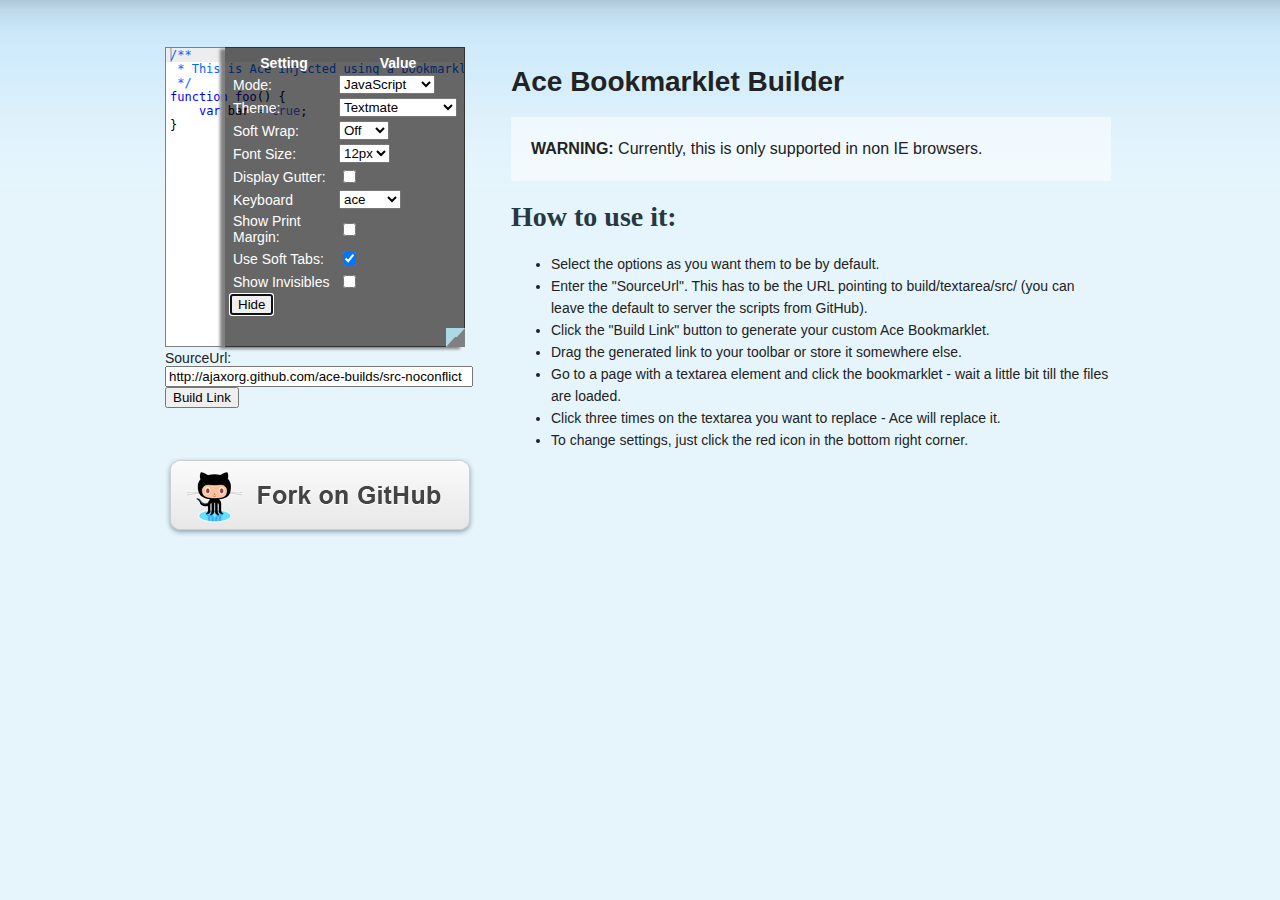
<file: static/ace-builds/demo/bookmarklet/index.html>
<!DOCTYPE html>
<html lang="en">
<head>
  <meta charset="UTF-8">
  <meta http-equiv="X-UA-Compatible" content="IE=edge,chrome=1">
  <link href="style.css" rel="stylesheet" type="text/css">
  <title>Ace Bookmarklet Builder</title>
</head>
<body>

<div id="wrapper">

<div class="content" style="width: 950px">
    <div class="column1" style="margin-top: 47px">
        <textarea id="textarea" style="width:300px; height:300px">
/**
 * This is Ace injected using a bookmarklet.
 */
function foo() {
    var bar = true;
}</textarea><br>
        SourceUrl: <br>
        <input id="srcURL" style="width:300px" value="http://ajaxorg.github.com/ace-builds/src-noconflict"></input><br>
        <button id="buBuild">Build Link</button> <br> <a href="#"></a>
        <a href="https://github.com/ajaxorg/ace/">
            <div class="fork_on_github" ></div>
        </a>
    </div>
    <div class="column2">
        <h1>Ace Bookmarklet Builder</h1>

        <p id="first">
        <strong>WARNING:</strong> Currently, this is only supported in non IE browsers.
        </p>

        <h2>How to use it:</h2>
        <ul>
            <li>Select the options as you want them to be by default.</li>
            <li>Enter the "SourceUrl". This has to be the URL pointing to build/textarea/src/ (you can leave the default to server the scripts from GitHub).</li>
            <li>Click the "Build Link" button to generate your custom Ace Bookmarklet.</li>
            <li>Drag the generated link to your toolbar or store it somewhere else.</li>
            <li>Go to a page with a textarea element and click the bookmarklet - wait a little bit till the files are loaded.</li>
            <li>Click three times on the textarea you want to replace - Ace will replace it.</li>
            <li>To change settings, just click the red icon in the bottom right corner.</li>
        </ul>
    </div>
</div>
</div>

<script>

function inject(options, callback) {
    var baseUrl = options.baseUrl || "../../src-noconflict";
    
    var load = function(path, callback) {
        var head = document.getElementsByTagName('head')[0];
        var s = document.createElement('script');

        s.src = baseUrl + "/" + path;
        head.appendChild(s);

        s.onload = s.onreadystatechange = function(_, isAbort) {
            if (isAbort || !s.readyState || s.readyState == "loaded" || s.readyState == "complete") {
                s = s.onload = s.onreadystatechange = null;
                if (!isAbort)
                    callback();
            }
        };
    };

    load("ace.js", function() {
        ace.config.loadModule("ace/ext/textarea", function() {
            var event = ace.require("ace/lib/event");
            var areas = document.getElementsByTagName("textarea");
            for (var i = 0; i < areas.length; i++) {
                event.addListener(areas[i], "click", function(e) {
                    if (e.detail == 3) {
                        ace.transformTextarea(e.target, options.ace);
                    }
                });
            }
            callback && callback();
        });
    });
}

// Call the inject function to load the ace files.
var textAce;
inject({}, function () {
    // Transform the textarea on the page into an ace editor.    
    var t = document.querySelector("textarea");
    textAce = ace.require("ace/ext/textarea").transformTextarea(t);
    setTimeout(function(){textAce.setDisplaySettings(true)});
});


document.getElementById("buBuild").onclick = function() {
    var injectSrc = inject.toString().split("\n").join("");
    injectSrc = injectSrc.replace(/\s+/g, " ");

    var options = textAce.getOptions();
    options.baseUrl = document.getElementById("srcURL").value;

    var a = document.querySelector("a");
    a.href = "javascript:(" + injectSrc + ")(" + JSON.stringify(options) + ")";
    a.innerHTML = "Ace Bookmarklet Link";
}

</script>

</body>
</html>
</file>
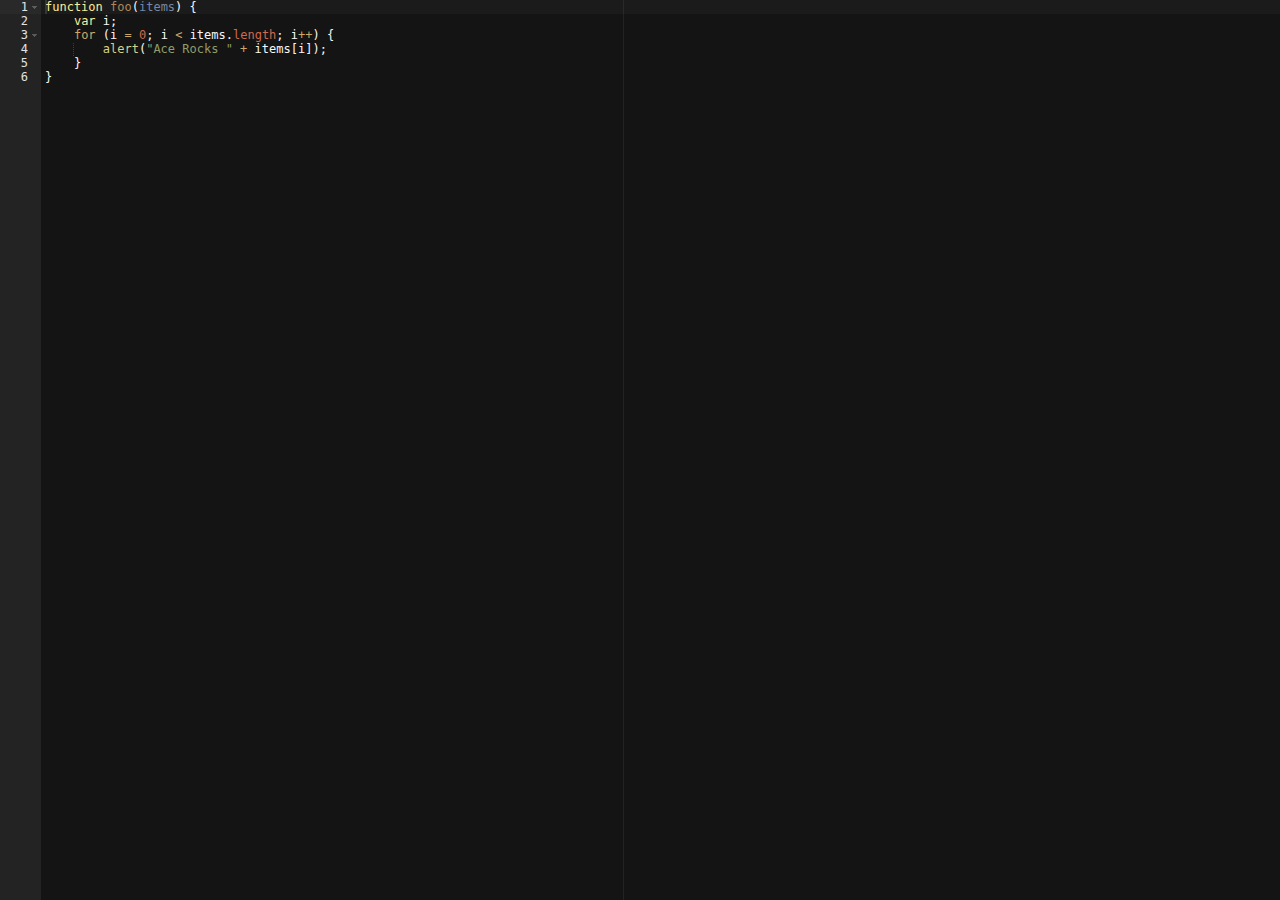
<file: static/ace-builds/editor.html>
<!DOCTYPE html>
<html lang="en">
<head>
  <meta charset="UTF-8">
  <meta http-equiv="X-UA-Compatible" content="IE=edge,chrome=1">
  <title>Editor</title>
  <style type="text/css" media="screen">
    body {
        overflow: hidden;
    }

    #editor {
        margin: 0;
        position: absolute;
        top: 0;
        bottom: 0;
        left: 0;
        right: 0;
    }
  </style>
</head>
<body>

<pre id="editor">function foo(items) {
    var i;
    for (i = 0; i &lt; items.length; i++) {
        alert("Ace Rocks " + items[i]);
    }
}</pre>

<script src="src-noconflict/ace.js" type="text/javascript" charset="utf-8"></script>
<script>
    var editor = ace.edit("editor");
    editor.setTheme("ace/theme/twilight");
    editor.getSession().setMode("ace/mode/javascript");
</script>

</body>
</html>
</file>
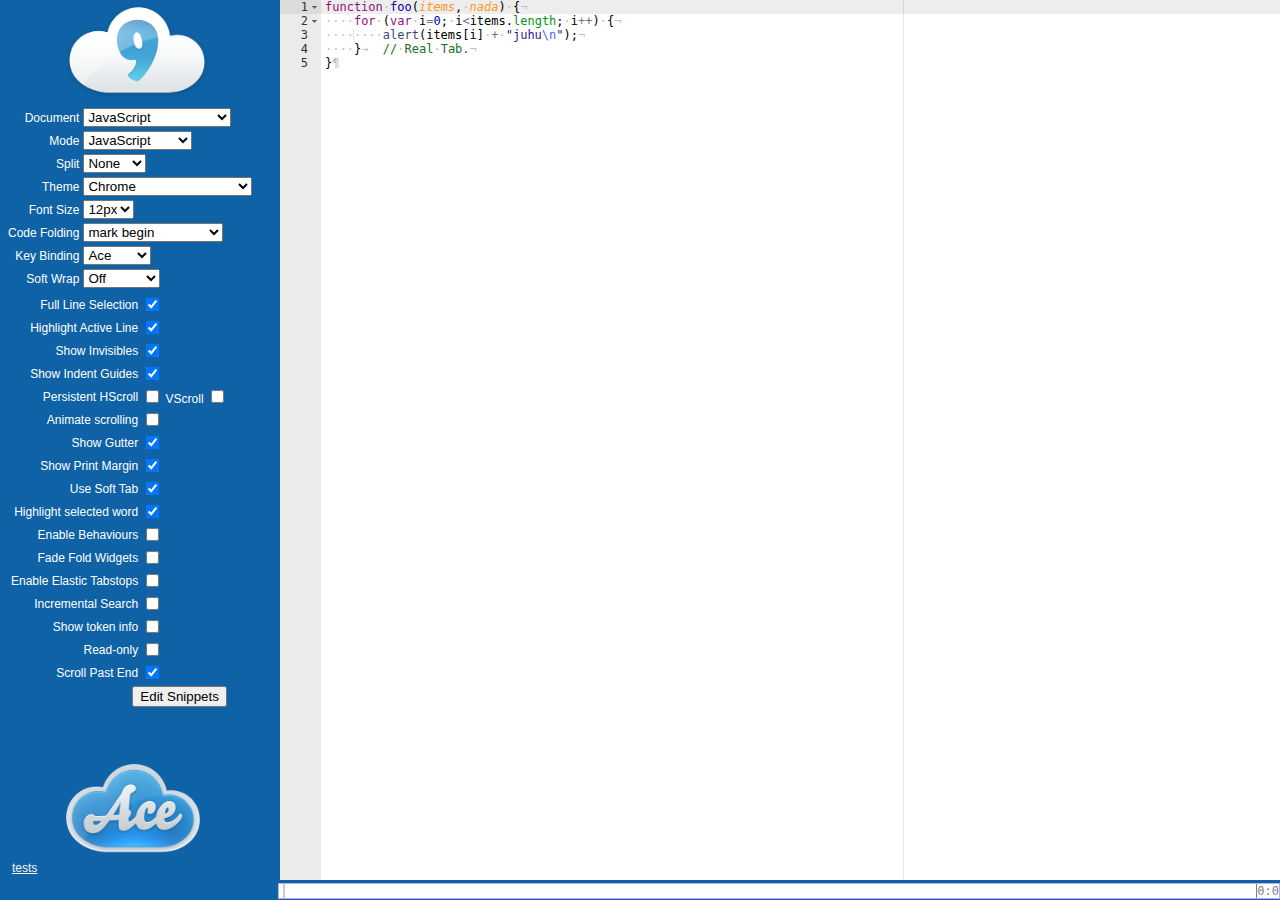
<file: static/ace-builds/kitchen-sink.html>
<!DOCTYPE html>

<html lang="en">
<head>
    <meta http-equiv="Content-Type" content="text/html; charset=utf-8">
    <title>Ace Kitchen Sink</title>
    <meta name="author" content="Fabian Jakobs">
    <!--
    Ace
      version 1.1.8
      commit  
    -->

    <link rel="stylesheet" href="demo/kitchen-sink/styles.css" type="text/css" media="screen" charset="utf-8">
    <script async="true" src="https://use.edgefonts.net/source-code-pro.js"></script>

    <link href="./doc/site/images/favicon.ico" rel="icon" type="image/x-icon">
</head>
<body>
<div id="optionsPanel" style="position:absolute;height:100%;width:260px">
  <a href="http://c9.io" title="Cloud9 IDE | Your code anywhere, anytime">
    <img id="c9-logo" src="demo/kitchen-sink/logo.png" style="width: 172px;margin: -9px 30px -12px 51px;">
  </a>
  <div style="position: absolute; overflow: hidden; top:100px; bottom:0">
  <div style="width: 120%; height:100%; overflow-y: scroll">

  <table id="controls">
    <tr>
      <td>
        <label for="doc">Document</label>
      </td><td>
        <select id="doc" size="1">
        </select>
      </td>
    </tr>
    <tr>
      <td >
        <label for="mode">Mode</label>
      </td><td>
        <select id="mode" size="1">
        </select>
      </td>
    </tr>
    <tr>
      <td>
        <label for="split">Split</label>
      </td><td>
        <select id="split" size="1">
          <option value="none">None</option>
          <option value="below">Below</option>
          <option value="beside">Beside</option>
        </select>
      </td>
    </tr>
    <tr>
      <td >
        <label for="theme">Theme</label>
      </td><td>
        <select id="theme" size="1">
          
        </select>
      </td>
    </tr>
    <tr>
      <td>
        <label for="fontsize">Font Size</label>
      </td><td>
        <select id="fontsize" size="1">
          <option value="10px">10px</option>
          <option value="11px">11px</option>
          <option value="12px" selected="selected">12px</option>
          <option value="13px">13px</option>
          <option value="14px">14px</option>
          <option value="16px">16px</option>
          <option value="18px">18px</option>
          <option value="20px">20px</option>
          <option value="24px">24px</option>
        </select>
      </td>
    </tr>
    <tr>
      <td>
        <label for="folding">Code Folding</label>
      </td><td>
        <select id="folding" size="1">
          <option value="manual">manual</option>
          <option value="markbegin" selected="selected">mark begin</option>
          <option value="markbeginend">mark begin and end</option>
        </select>
      </td>
    </tr>
    <tr>
      <td >
        <label for="keybinding">Key Binding</label>
      </td><td>
        <select id="keybinding" size="1">
          <option value="ace">Ace</option>
          <option value="vim">Vim</option>
          <option value="emacs">Emacs</option>
          <option value="custom">Custom</option>
        </select>
      </td>
    </tr>
    <tr>
      <td >
        <label for="soft_wrap">Soft Wrap</label>
      </td><td>
        <select id="soft_wrap" size="1">
          <option value="off">Off</option>
          <option value="40">40 Chars</option>
          <option value="80">80 Chars</option>
          <option value="free">Free</option>
        </select>
      </td>
    </tr>

    <tr><td colspan="2">
    <table id="more-controls">
    <tr>
      <td>
        <label for="select_style">Full Line Selection</label>
      </td><td>
        <input type="checkbox" name="select_style" id="select_style" checked>
      </td>
    </tr>
    <tr>
      <td>
        <label for="highlight_active">Highlight Active Line</label>
      </td><td>
        <input type="checkbox" name="highlight_active" id="highlight_active" checked>
      </td>
    </tr>
    <tr>
      <td >
        <label for="show_hidden">Show Invisibles</label>
      </td><td>
        <input type="checkbox" name="show_hidden" id="show_hidden" checked>
      </td>
    </tr>
    <tr>
      <td >
        <label for="display_indent_guides">Show Indent Guides</label>
      </td><td>
        <input type="checkbox" name="display_indent_guides" id="display_indent_guides" checked>
      </td>
    </tr>
    <tr>
      <td >
        <label for="show_hscroll">Persistent HScroll</label>
      </td><td>
        <input type="checkbox" name="show_hscroll" id="show_hscroll">
		<label for="show_hscroll">VScroll</label>
        <input type="checkbox" name="show_vscroll" id="show_vscroll">
      </td>
    </tr>
    <tr>
      <td >
        <label for="animate_scroll">Animate scrolling</label>
      </td><td>
        <input type="checkbox" name="animate_scroll" id="animate_scroll">
      </td>
    </tr>
    <tr>
      <td >
        <label for="show_gutter">Show Gutter</label>
      </td><td>
        <input type="checkbox" id="show_gutter" checked>
      </td>
    </tr>
    <tr>
      <td >
        <label for="show_print_margin">Show Print Margin</label>
      </td><td>
        <input type="checkbox" id="show_print_margin" checked>
      </td>
    </tr>
    <tr>
      <td >
        <label for="soft_tab">Use Soft Tab</label>
      </td><td>
        <input type="checkbox" id="soft_tab" checked>
      </td>
    </tr>
    <tr>
      <td >
        <label for="highlight_selected_word">Highlight selected word</label>
      </td>
      <td>
        <input type="checkbox" id="highlight_selected_word" checked>
      </td>
    </tr>
    <tr>
      <td >
        <label for="enable_behaviours">Enable Behaviours</label>
      </td>
      <td>
        <input type="checkbox" id="enable_behaviours">
      </td>
    </tr>
    <tr>
      <td >
        <label for="fade_fold_widgets">Fade Fold Widgets</label>
      </td>
      <td>
        <input type="checkbox" id="fade_fold_widgets">
      </td>
    </tr>
    <tr>
      <td >
        <label for="elastic_tabstops">Enable Elastic Tabstops</label>
      </td>
      <td>
        <input type="checkbox" id="elastic_tabstops">
      </td>
    </tr>
    <tr>
      <td >
        <label for="isearch">Incremental Search</label>
      </td>
      <td>
        <input type="checkbox" id="isearch">
      </td>
    </tr>
    <tr>
      <td >
        <label for="highlight_token">Show token info</label>
      </td>
      <td>
        <input type="checkbox" id="highlight_token">
      </td>
    </tr>
    <tr>
      <td >
        <label for="read_only">Read-only</label>
      </td>
      <td>
        <input type="checkbox" id="read_only">
      </td>
    </tr>
    <tr>
      <td >
        <label for="scrollPastEnd">Scroll Past End</label>
      </td>
      <td>
        <input type="checkbox" id="scrollPastEnd" checked>
      </td>
    </tr>
    <tr>
      <td colspan="2">
        <input type="button" value="Edit Snippets" onclick="env.editSnippets()">
      </td>
    </tr>
  </table>
  </td></tr>
  </table>
  
  <a href="http://ace.c9.io">
    <img id="ace-logo" src="demo/kitchen-sink/ace-logo.png" style="width: 134px;margin: 46px 0px 4px 66px;">
  </a>
  <div><a target="_test" href="./lib/ace/test/tests.html"
    style="color: whitesmoke; text-align: left; padding: 1em;">tests</a>
  </div>
  </div>
  </div>
</div>
  <div id="editor-container"></div>




  <script src="src/ace.js" data-ace-base="src" type="text/javascript" charset="utf-8"></script>
  <script src="src/keybinding-vim.js"></script>
  <script src="src/keybinding-emacs.js"></script>
  <script src="demo/kitchen-sink/demo.js"></script>
  <script type="text/javascript" charset="utf-8">
    require("kitchen-sink/demo");
  </script>
    

</body>
</html>
</file>
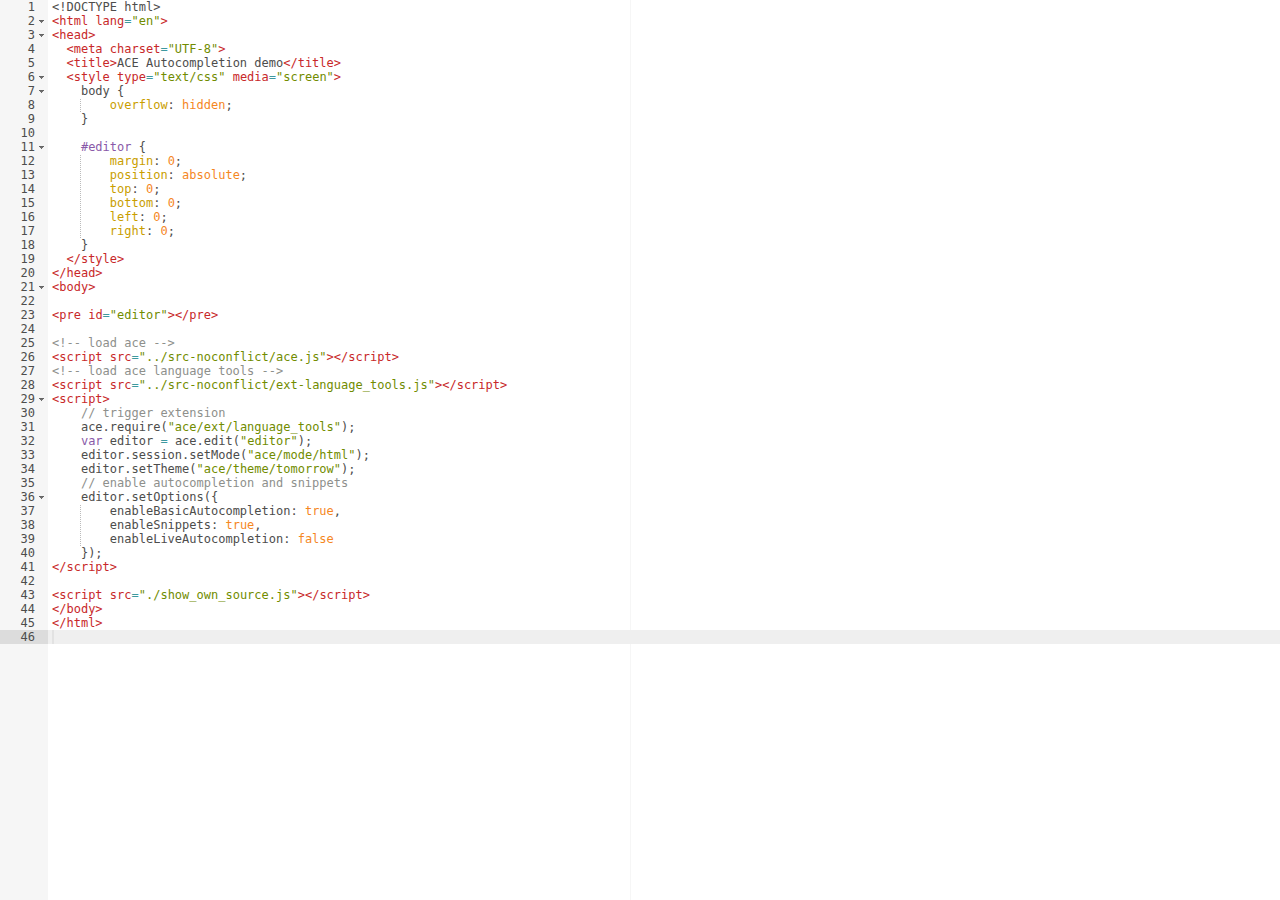
<file: static/ace-builds/demo/autocompletion.html>
<!DOCTYPE html>
<html lang="en">
<head>
  <meta charset="UTF-8">
  <title>ACE Autocompletion demo</title>
  <style type="text/css" media="screen">
    body {
        overflow: hidden;
    }
    
    #editor { 
        margin: 0;
        position: absolute;
        top: 0;
        bottom: 0;
        left: 0;
        right: 0;
    }
  </style>
</head>
<body>

<pre id="editor"></pre>

<!-- load ace -->
<script src="../src-noconflict/ace.js"></script>
<!-- load ace language tools -->
<script src="../src-noconflict/ext-language_tools.js"></script>
<script>
    // trigger extension
    ace.require("ace/ext/language_tools");
    var editor = ace.edit("editor");
    editor.session.setMode("ace/mode/html");
    editor.setTheme("ace/theme/tomorrow");
    // enable autocompletion and snippets
    editor.setOptions({
        enableBasicAutocompletion: true,
        enableSnippets: true,
        enableLiveAutocompletion: false
    });
</script>

<script src="./show_own_source.js"></script>
</body>
</html>
</file>
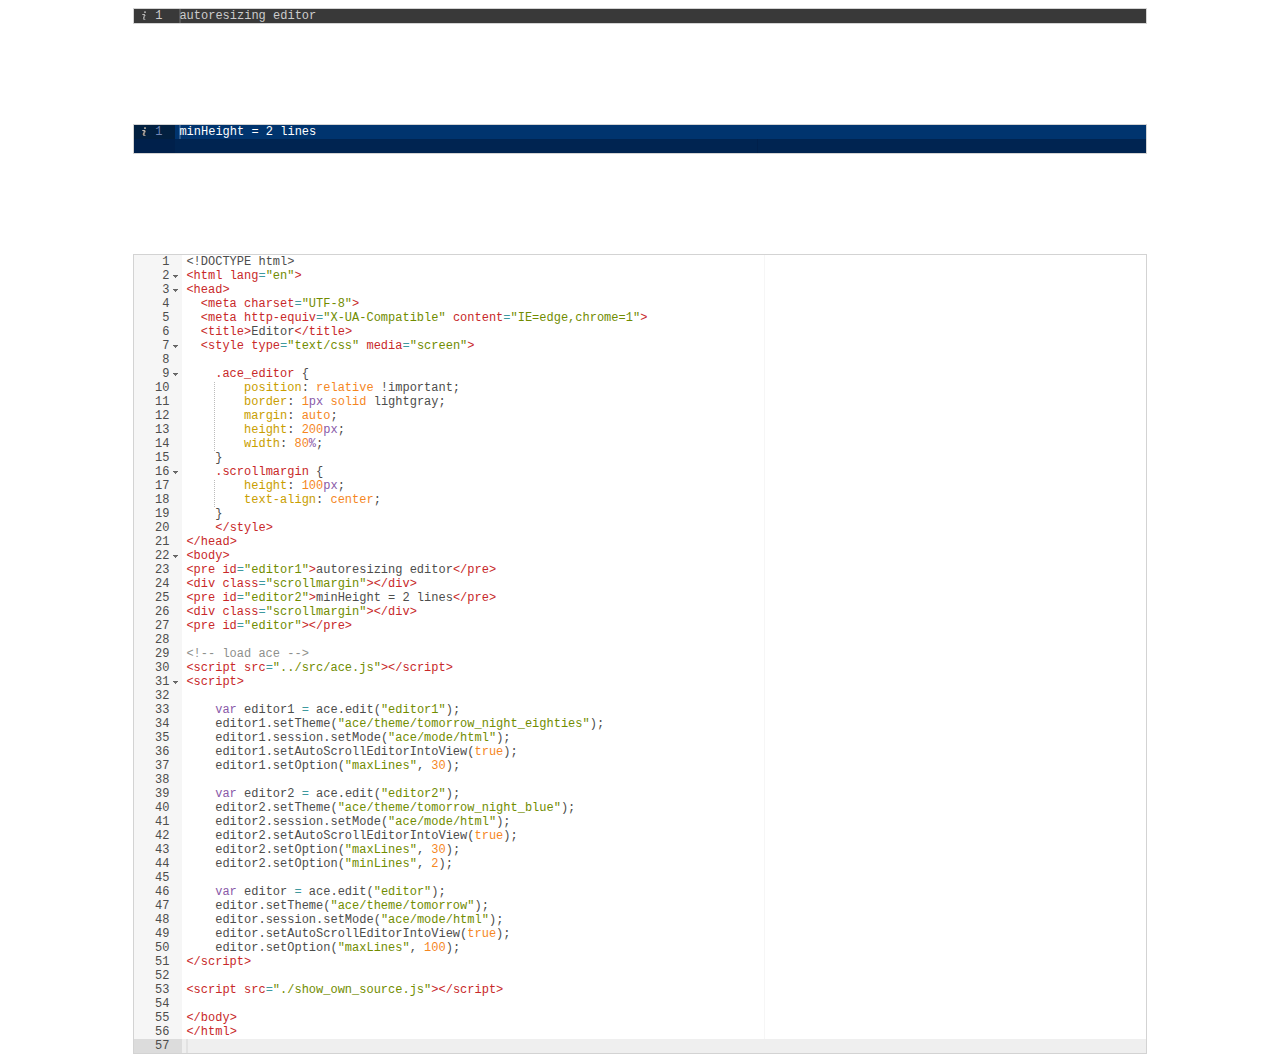
<file: static/ace-builds/demo/autoresize.html>
<!DOCTYPE html>
<html lang="en">
<head>
  <meta charset="UTF-8">
  <meta http-equiv="X-UA-Compatible" content="IE=edge,chrome=1">
  <title>Editor</title>
  <style type="text/css" media="screen">

	.ace_editor {
		position: relative !important;
		border: 1px solid lightgray;
		margin: auto;
		height: 200px;
		width: 80%;
	}
	.scrollmargin {
		height: 100px;
        text-align: center;
	}
    </style>
</head>
<body>
<pre id="editor1">autoresizing editor</pre>
<div class="scrollmargin"></div>
<pre id="editor2">minHeight = 2 lines</pre>
<div class="scrollmargin"></div>
<pre id="editor"></pre>

<!-- load ace -->
<script src="../src/ace.js"></script>
<script>

    var editor1 = ace.edit("editor1");
    editor1.setTheme("ace/theme/tomorrow_night_eighties");
    editor1.session.setMode("ace/mode/html");
    editor1.setAutoScrollEditorIntoView(true);
    editor1.setOption("maxLines", 30);

    var editor2 = ace.edit("editor2");
    editor2.setTheme("ace/theme/tomorrow_night_blue");
    editor2.session.setMode("ace/mode/html");
    editor2.setAutoScrollEditorIntoView(true);
    editor2.setOption("maxLines", 30);
    editor2.setOption("minLines", 2);

    var editor = ace.edit("editor");
    editor.setTheme("ace/theme/tomorrow");
    editor.session.setMode("ace/mode/html");
    editor.setAutoScrollEditorIntoView(true);
    editor.setOption("maxLines", 100);
</script>

<script src="./show_own_source.js"></script>

</body>
</html>
</file>
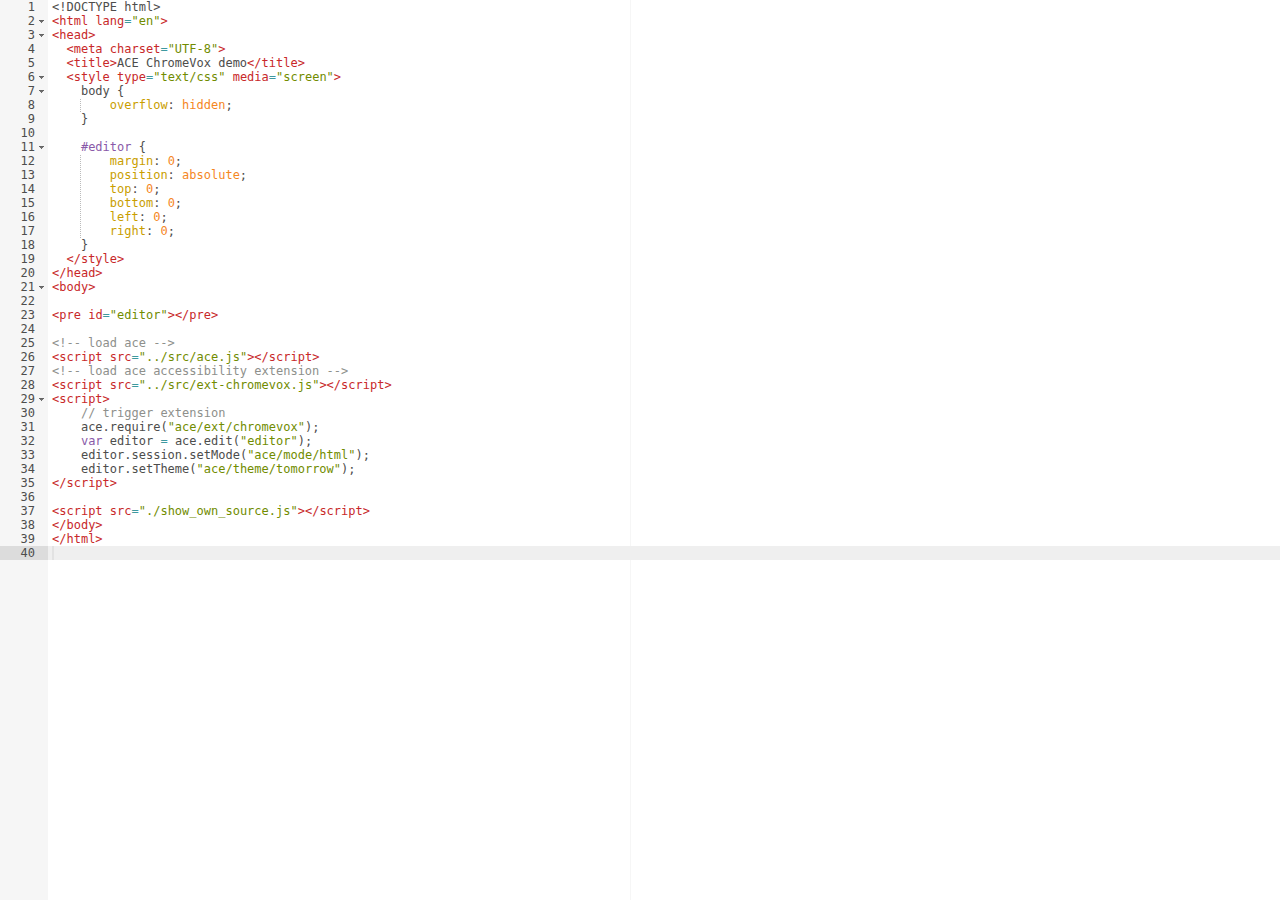
<file: static/ace-builds/demo/chromevox.html>
<!DOCTYPE html>
<html lang="en">
<head>
  <meta charset="UTF-8">
  <title>ACE ChromeVox demo</title>
  <style type="text/css" media="screen">
    body {
        overflow: hidden;
    }

    #editor {
        margin: 0;
        position: absolute;
        top: 0;
        bottom: 0;
        left: 0;
        right: 0;
    }
  </style>
</head>
<body>

<pre id="editor"></pre>

<!-- load ace -->
<script src="../src/ace.js"></script>
<!-- load ace accessibility extension -->
<script src="../src/ext-chromevox.js"></script>
<script>
    // trigger extension
    ace.require("ace/ext/chromevox");
    var editor = ace.edit("editor");
    editor.session.setMode("ace/mode/html");
    editor.setTheme("ace/theme/tomorrow");
</script>

<script src="./show_own_source.js"></script>
</body>
</html>
</file>
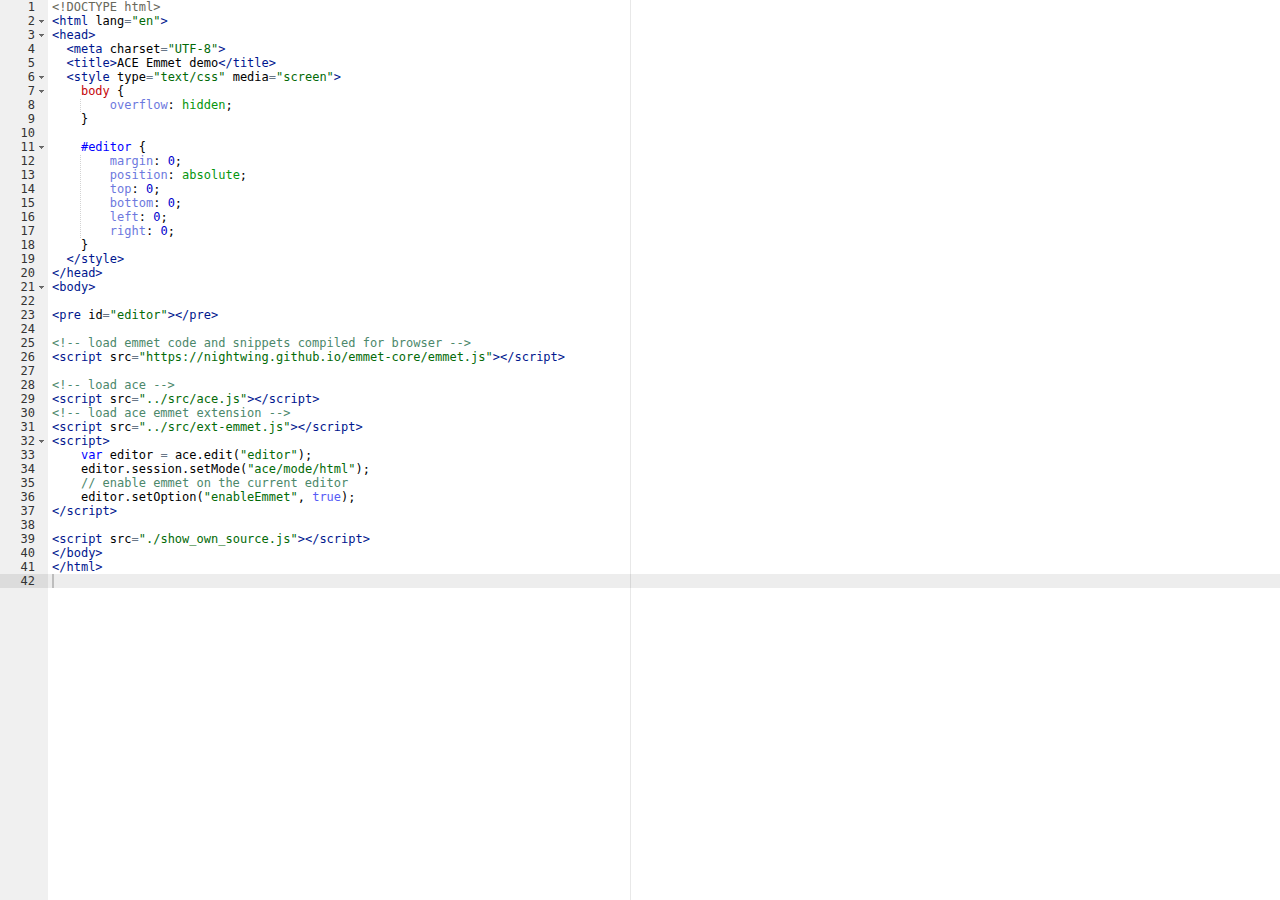
<file: static/ace-builds/demo/emmet.html>
<!DOCTYPE html>
<html lang="en">
<head>
  <meta charset="UTF-8">
  <title>ACE Emmet demo</title>
  <style type="text/css" media="screen">
    body {
        overflow: hidden;
    }
    
    #editor { 
        margin: 0;
        position: absolute;
        top: 0;
        bottom: 0;
        left: 0;
        right: 0;
    }
  </style>
</head>
<body>

<pre id="editor"></pre>

<!-- load emmet code and snippets compiled for browser -->
<script src="https://nightwing.github.io/emmet-core/emmet.js"></script>

<!-- load ace -->
<script src="../src/ace.js"></script>
<!-- load ace emmet extension -->
<script src="../src/ext-emmet.js"></script>
<script>
    var editor = ace.edit("editor");
    editor.session.setMode("ace/mode/html");
    // enable emmet on the current editor
    editor.setOption("enableEmmet", true);
</script>

<script src="./show_own_source.js"></script>
</body>
</html>
</file>
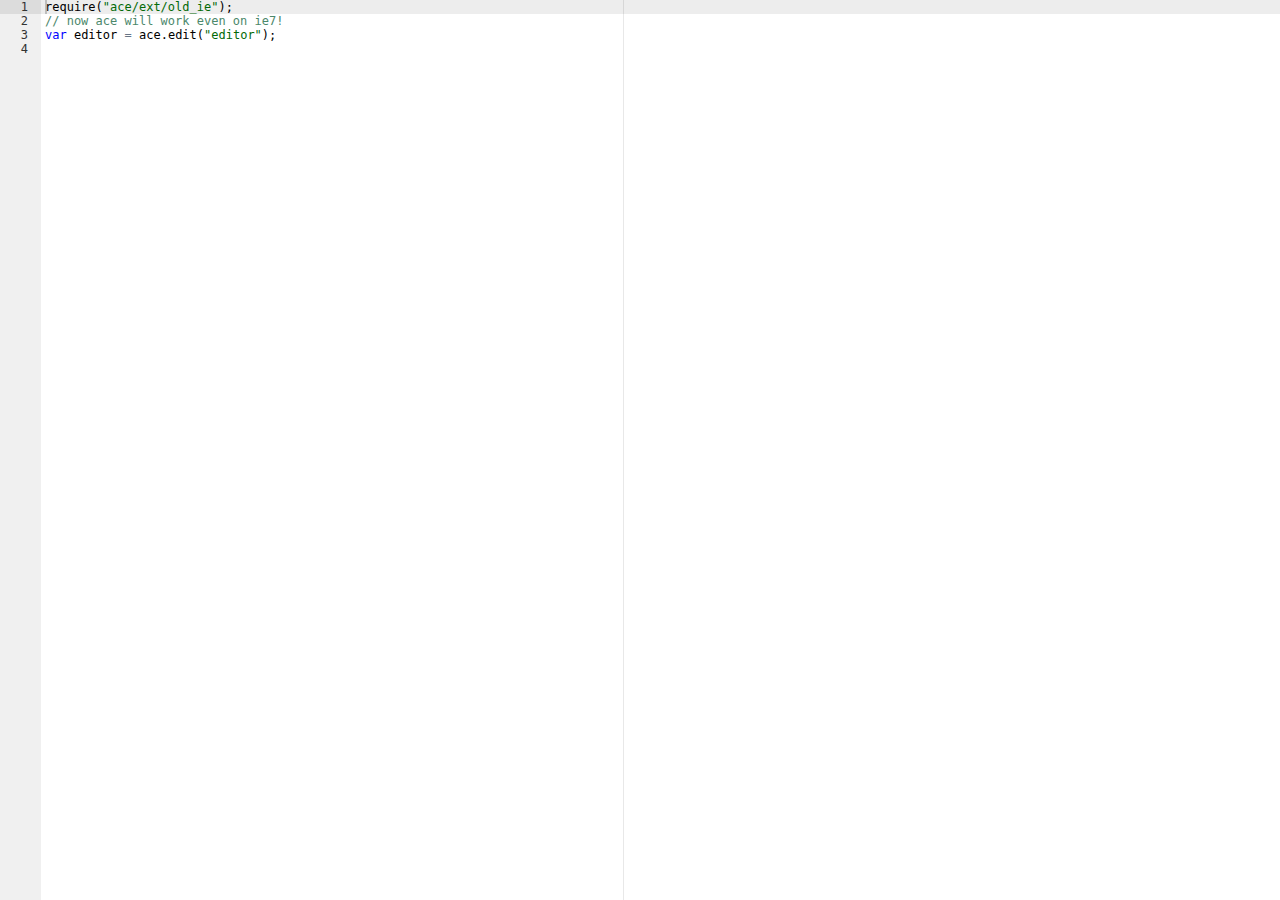
<file: static/ace-builds/demo/ie7.html>
<!DOCTYPE html>
<html lang="en">
<head>
  <meta charset="UTF-8">
  <meta http-equiv="X-UA-Compatible" content="IE=edge,chrome=1">
  <title>ACE Editor StatusBar Demo</title>
  <style type="text/css" media="screen">
    /*!important without this top: 0; bottom: 0 doesn't work on old ie */
    body, html {
        position: absolute;
        top: 0px; bottom: 0; left: 0; right: 0;
        margin:0; padding:0;
        overflow:hidden
    }
    
    #editor { 
        margin: 0;
        position: absolute;
        top: 0; bottom: 0; left: 0; right: 0;
    }
  </style>
</head>
<body>

<pre id="editor">
require("ace/ext/old_ie");
// now ace will work even on ie7!
var editor = ace.edit("editor");
</pre>
    
<script src="../src/ace.js"></script>
<script src="../src/ext-old_ie.js"></script>
<script>
    // before creating an editor patch up things for old ie
    require("ace/ext/old_ie");
    // now ace will work even on ie7!
    var editor = ace.edit("editor");
    editor.setTheme("ace/theme/textmate");
    editor.session.setMode("ace/mode/javascript");
</script>


</body>
</html>
</file>
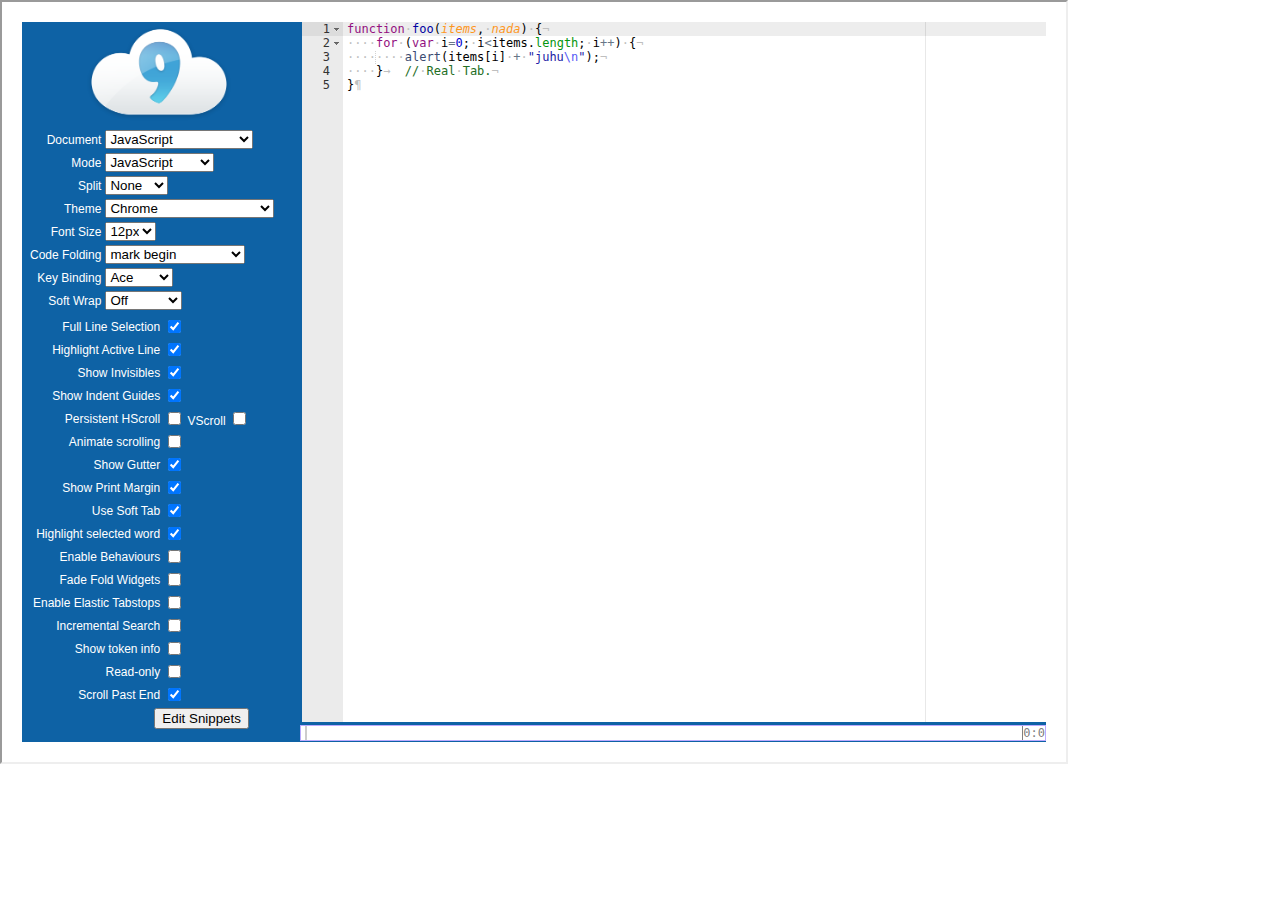
<file: static/ace-builds/demo/iframe.html>
<!DOCTYPE html>
<html lang="en">
<head>
  <meta charset="UTF-8">
  <meta http-equiv="X-UA-Compatible" content="IE=edge,chrome=1">
  <title>ACE Editor Inside iframe</title>
  <style type="text/css" media="screen">
    /*!important without this top: 0; bottom: 0 doesn't work */
    body, html {
        position: absolute;
        top: 0px; bottom: 0; left: 0; right: 0;
        margin:0; padding:0;
        overflow:hidden
    }
    
    #editor { 
        padding: 20px;
        position: absolute;
        width: 80%;
        height: 80%;
    }
  </style>
</head>
<body>

<iframe id="editor" src="../kitchen-sink.html"></iframe>

</body>
</html>
</file>
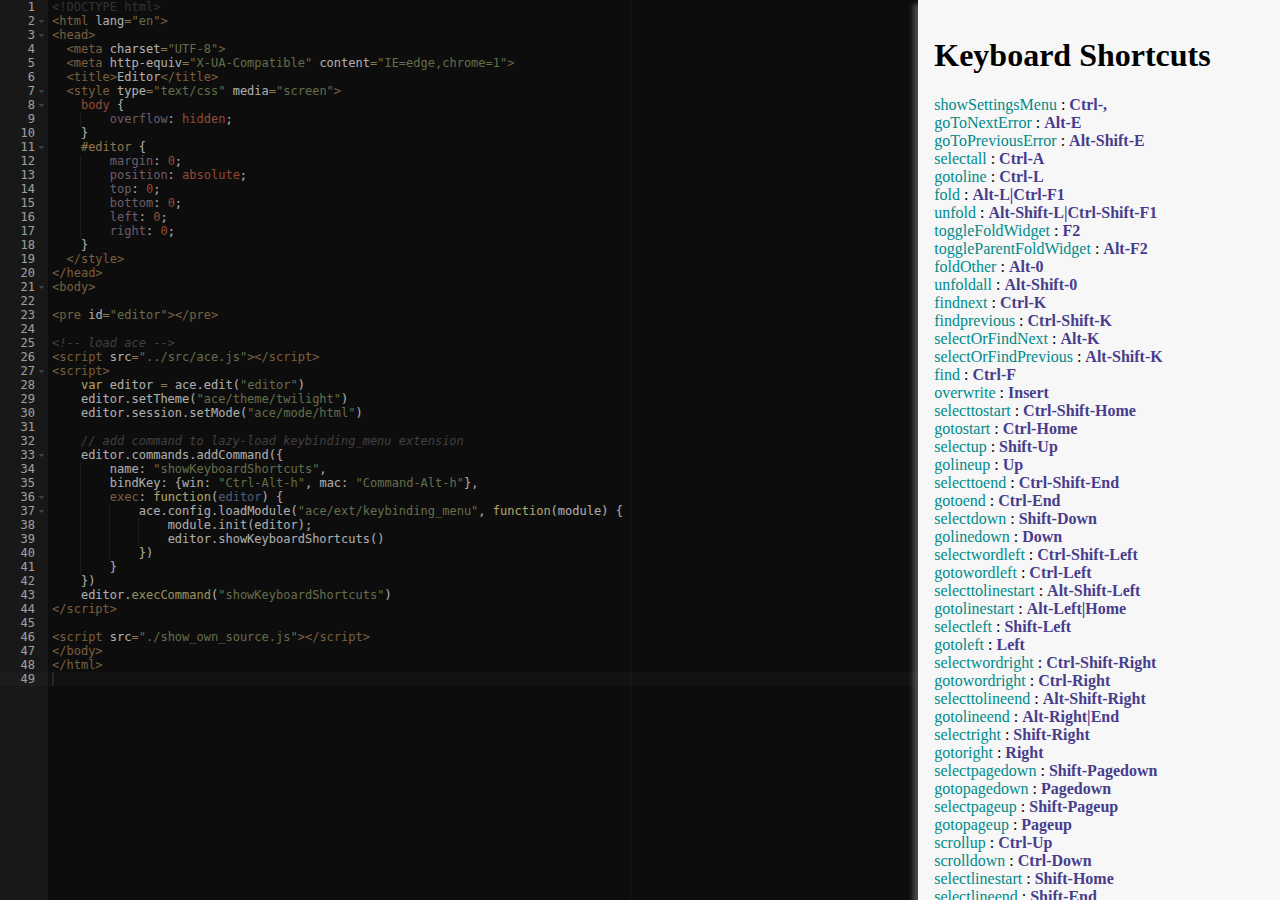
<file: static/ace-builds/demo/keyboard_shortcuts.html>
<!DOCTYPE html>
<html lang="en">
<head>
  <meta charset="UTF-8">
  <meta http-equiv="X-UA-Compatible" content="IE=edge,chrome=1">
  <title>Editor</title>
  <style type="text/css" media="screen">
    body {
        overflow: hidden;
    }    
    #editor { 
        margin: 0;
        position: absolute;
        top: 0;
        bottom: 0;
        left: 0;
        right: 0;
    }
  </style>
</head>
<body>

<pre id="editor"></pre>
    
<!-- load ace -->
<script src="../src/ace.js"></script>
<script>
    var editor = ace.edit("editor")
    editor.setTheme("ace/theme/twilight")
    editor.session.setMode("ace/mode/html")
    
    // add command to lazy-load keybinding_menu extension
    editor.commands.addCommand({
        name: "showKeyboardShortcuts",
        bindKey: {win: "Ctrl-Alt-h", mac: "Command-Alt-h"},
        exec: function(editor) {
            ace.config.loadModule("ace/ext/keybinding_menu", function(module) {
                module.init(editor);
                editor.showKeyboardShortcuts()
            })
        }
    })
    editor.execCommand("showKeyboardShortcuts")
</script>

<script src="./show_own_source.js"></script>
</body>
</html>
</file>
<file: static/ace-builds/demo/bookmarklet/style.css>
body {
    margin:0;
    padding:0;
    background-color:#e6f5fc;
    
}

H2, H3, H4 {
    font-family:Trebuchet MS;
    font-weight:bold;
    margin:0;
    padding:0;
}

H2 {
    font-size:28px;
    color:#263842;
    padding-bottom:6px;
}

H3 {
    font-family:Trebuchet MS;
    font-weight:bold;
    font-size:22px;
    color:#253741;
    margin-top:43px;
    margin-bottom:8px;
}

H4 {
    font-family:Trebuchet MS;
    font-weight:bold;
    font-size:21px;
    color:#222222;
    margin-bottom:4px;
}

P {
    padding:13px 0;
    margin:0;
    line-height:22px;
}

UL{
    line-height : 22px;
}

PRE{
    background : #333;
    color : white;
    padding : 10px;
}

#header {
    height : 227px;
    position:relative;
    overflow:hidden;
    background: url(images/background.png) repeat-x 0 0;
    border-bottom:1px solid #c9e8fa;   
}

#header .content .signature {
    font-family:Trebuchet MS;
    font-size:11px;
    color:#ebe4d6;
    position:absolute;
    bottom:5px;
    right:42px;
    letter-spacing : 1px;
}

.content {
    width:970px;
    position:relative;
    margin:0 auto;
}

#header .content {
    height:184px;
    margin-top:22px;
}

#header .content .logo {
    width  : 282px;
    height : 184px;
    background:url(images/logo.png) no-repeat 0 0;
    position:absolute;
    top:0;
    left:0;
}

#header .content .title {
    width  : 605px;
    height : 58px;
    background:url(images/ace.png) no-repeat 0 0;
    position:absolute;
    top:98px;
    left:329px;
}

#wrapper {
    background:url(images/body_background.png) repeat-x 0 0;
    min-height:250px;
}

#wrapper .content {
    font-family:Arial;
    font-size:14px;
    color:#222222;
    width:1000px;
}

#wrapper .content .column1 {
    position:relative;
    float:left;
    width:315px;
    margin-right:31px;
}

#wrapper .content .column2 {
    position:relative;
    overflow:hidden;
    float:left;
    width:600px;
    padding-top:47px;
}

.fork_on_github {
    width:310px;
    height:80px;
    background:url(images/fork_on_github.png) no-repeat 0 0;
    position:relative;
    overflow:hidden;
    margin-top:49px;
    cursor:pointer;
}

.fork_on_github:hover {
    background-position:0 -80px;
}

.divider {
    height:3px;
    background-color:#bedaea;
    margin-bottom:3px;
}

.menu {
    padding:23px 0 0 24px;
}

UL.content-list {
    padding:15px;
    margin:0;
}

UL.menu-list {
    padding:0;
    margin:0 0 20px 0;
    list-style-type:none;
    line-height : 16px;
}

UL.menu-list LI {
    color:#2557b4;
    font-family:Trebuchet MS;
    font-size:14px;
    padding:7px 0;
    border-bottom:1px dotted #d6e2e7;
}

UL.menu-list LI:last-child {
    border-bottom:0;
}

A {
    color:#2557b4;
    text-decoration:none;
}

A:hover {
    text-decoration:underline;
}

P#first{
    background : rgba(255,255,255,0.5);
    padding : 20px;
    font-size : 16px;
    line-height : 24px;
    margin : 0 0 20px 0;
}

#footer {
    height:40px;
    position:relative;
    overflow:hidden;
    background:url(images/bottombar.png) repeat-x 0 0;
    position:relative;
    margin-top:40px;
}

UL.menu-footer {
    padding:0;
    margin:8px 11px 0 0;
    list-style-type:none;
    float:right;
}

UL.menu-footer LI {
    color:white;
    font-family:Arial;
    font-size:12px;
    display:inline-block;
    margin:0 1px;
}

UL.menu-footer LI A {
    color:#8dd0ff;
    text-decoration:none;
}

UL.menu-footer LI A:hover {
    text-decoration:underline;
}
</file>
<file: static/ace-builds/demo/kitchen-sink/styles.css>
html {
    height: 100%;
    width: 100%;
    overflow: hidden;
}

body {
    overflow: hidden;
    margin: 0;
    padding: 0;
    height: 100%;
    width: 100%;
    font-family: Arial, Helvetica, sans-serif, Tahoma, Verdana, sans-serif;
    font-size: 12px;
    background: rgb(14, 98, 165);
    color: white;
}

#c9-logo, #ace-logo {
    padding: 0;
    border: none;
}

#editor-container {
    position: absolute;
    top:  0px;
    left: 280px;
    bottom: 0px;
    right: 0px;
    background: white;
}

#controls {
    padding: 5px;
}

#controls td {
    text-align: right;
}

#controls td + td {
    text-align: left;
}
.ace_status-indicator {
    color: gray;
    position: absolute;
    right: 0;
    border-left: 1px solid;
}

/* .ace_text-input {
    z-index: 10!important;
    opacity: 1!important;
    background: rgb(84, 0, 255)!important;
}*/
</file>
